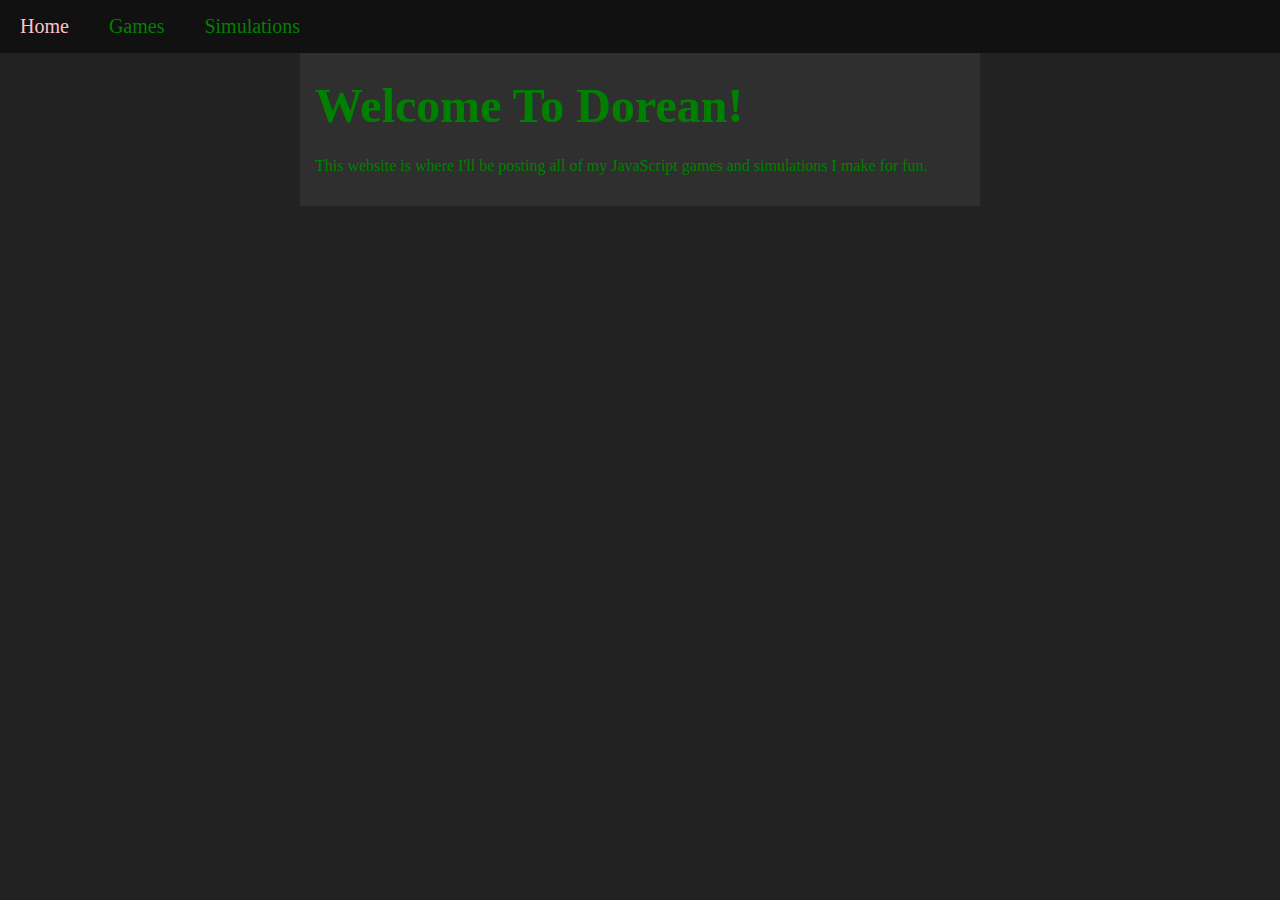
<file: index.html>
<!DOCTYPE html>
<html lang="en">
<head>
    <meta charset="UTF-8">
    <meta name="viewport" content="width=device-width, initial-scale=1.0">
    <link rel="stylesheet" href="/style/main.css">
    <title>Dorean</title>
</head>
<body>
    <header>
        <ul class="menu">
            <li>
                <a href="">Home</a>
            </li>
            <li>
                <a href="/games/">Games</a>
            </li>
            <li>
                <a href="/simulations/">Simulations</a>
            </li>
        </ul>
    </header>
    <main>
        <p class="pageTitle">Welcome To Dorean!</p>
        <p>This website is where I'll be posting all of my JavaScript games and simulations I make for fun.</p>
    </main>
</body>
</html>
</file>
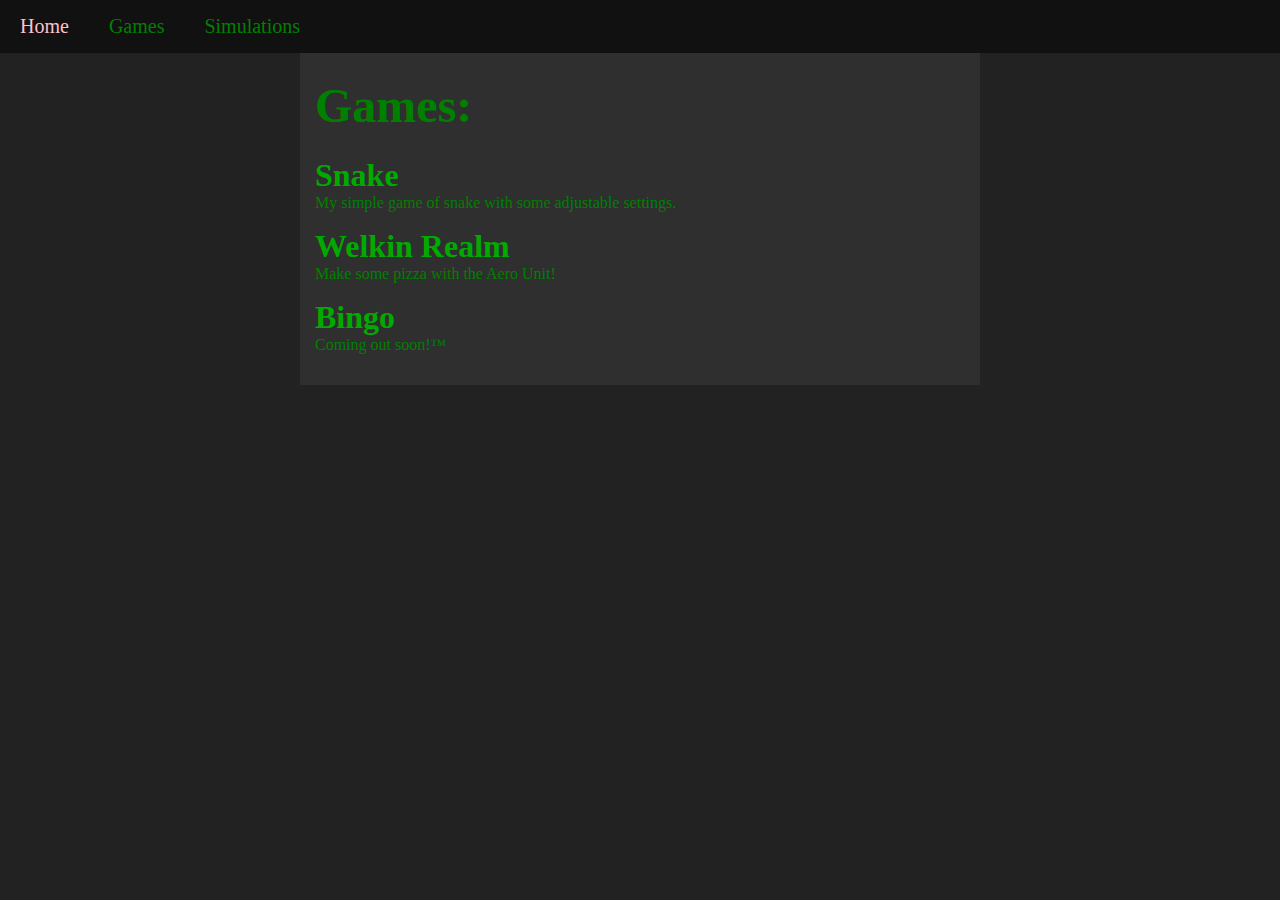
<file: games/index.html>
<!DOCTYPE html>
<html lang="en">
<head>
    <meta charset="UTF-8">
    <meta name="viewport" content="width=device-width, initial-scale=1.0">
    <link rel="stylesheet" href="/style/main.css">
    <title>Dorean Games</title>
</head>
<body>
    <header>
        <ul class="menu">
            <li>
                <a href="/">Home</a>
            </li>
            <li>
                <a href="">Games</a>
            </li>
            <li>
                <a href="/simulations/">Simulations</a>
            </li>
        </ul>
    </header>
    <main>
        <p class="pageTitle">Games:</p>
        <p><a href="snake/" class="swTitle">Snake</a><br><span>My simple game of snake with some adjustable settings.</span></p>
        <p><a href="welkin/" class="swTitle">Welkin Realm</a><br><span>Make some pizza with the Aero Unit!</span></p>
        <p><a href="" class="swTitle">Bingo</a><br><span>Coming out soon!&trade;</span></p>
    </main>
</body>
</html>
</file>
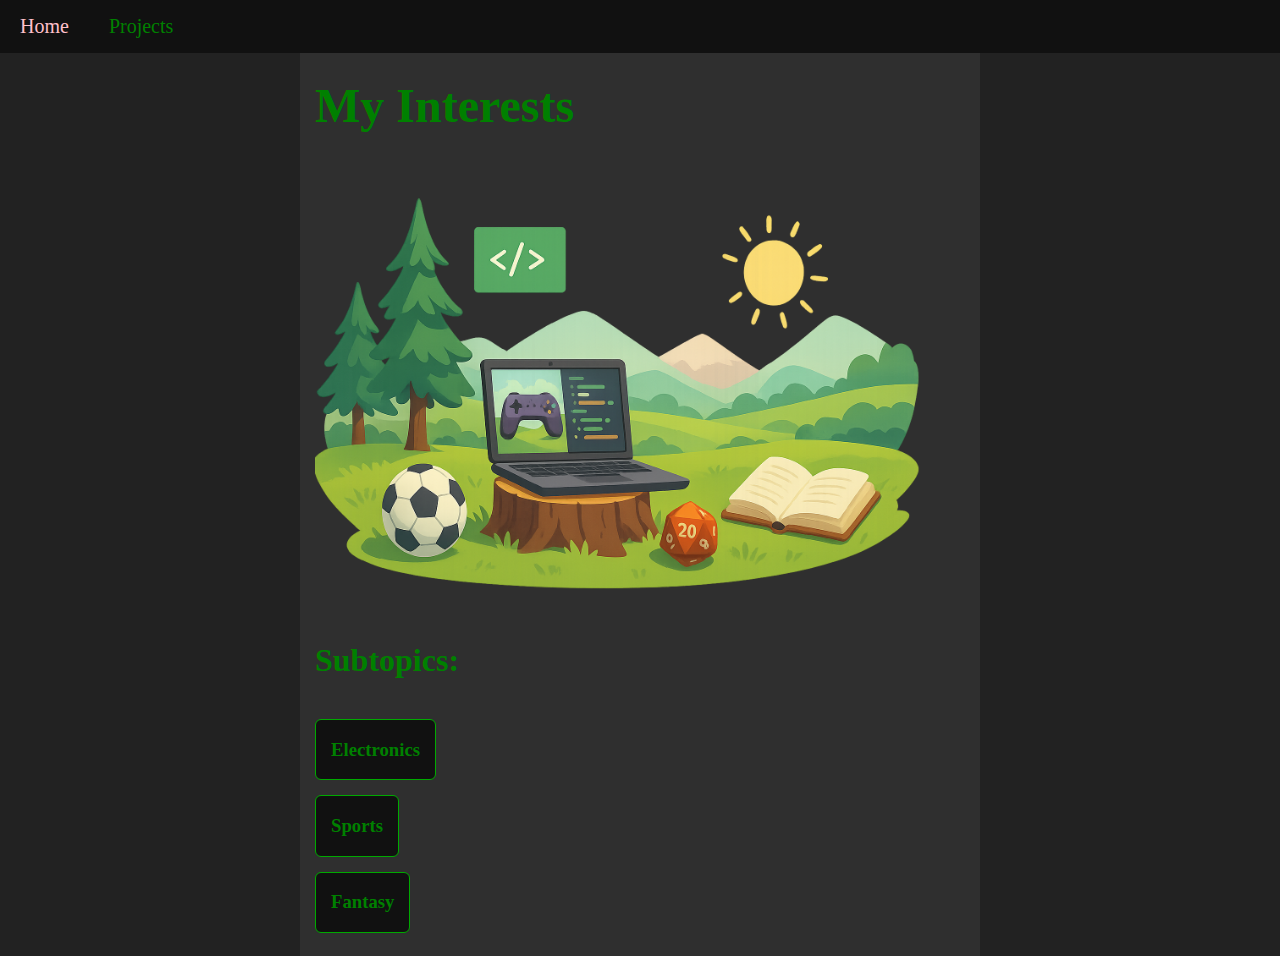
<file: presentation/index.html>
<!DOCTYPE html>
<html lang="en">
<head>
    <meta charset="UTF-8">
    <meta name="viewport" content="width=device-width, initial-scale=1.0">
    <link rel="stylesheet" href="/style/main.css">
    <link rel="stylesheet" href="style.css">
    <title>Secret Presentation</title>
</head>
<body>
    <header>
        <ul class="menu">
            <li>
                <a href="/">Home</a>
            </li>
            <li>
                <a href="/projects/">Projects</a>
            </li>
        </ul>
    </header>
    <main>
        <div id="app">
            <div id="topic-page" class="topic-page"></div>
        </div>

        <div id="detail-view" class="hidden">
            <button id="back-btn">Go Back</button>
            <div id="info-section"></div>
            <div id="detail-content"></div>
        </div>
    </main>
    <script src="main.js"></script>
</body>
</html>
</file>
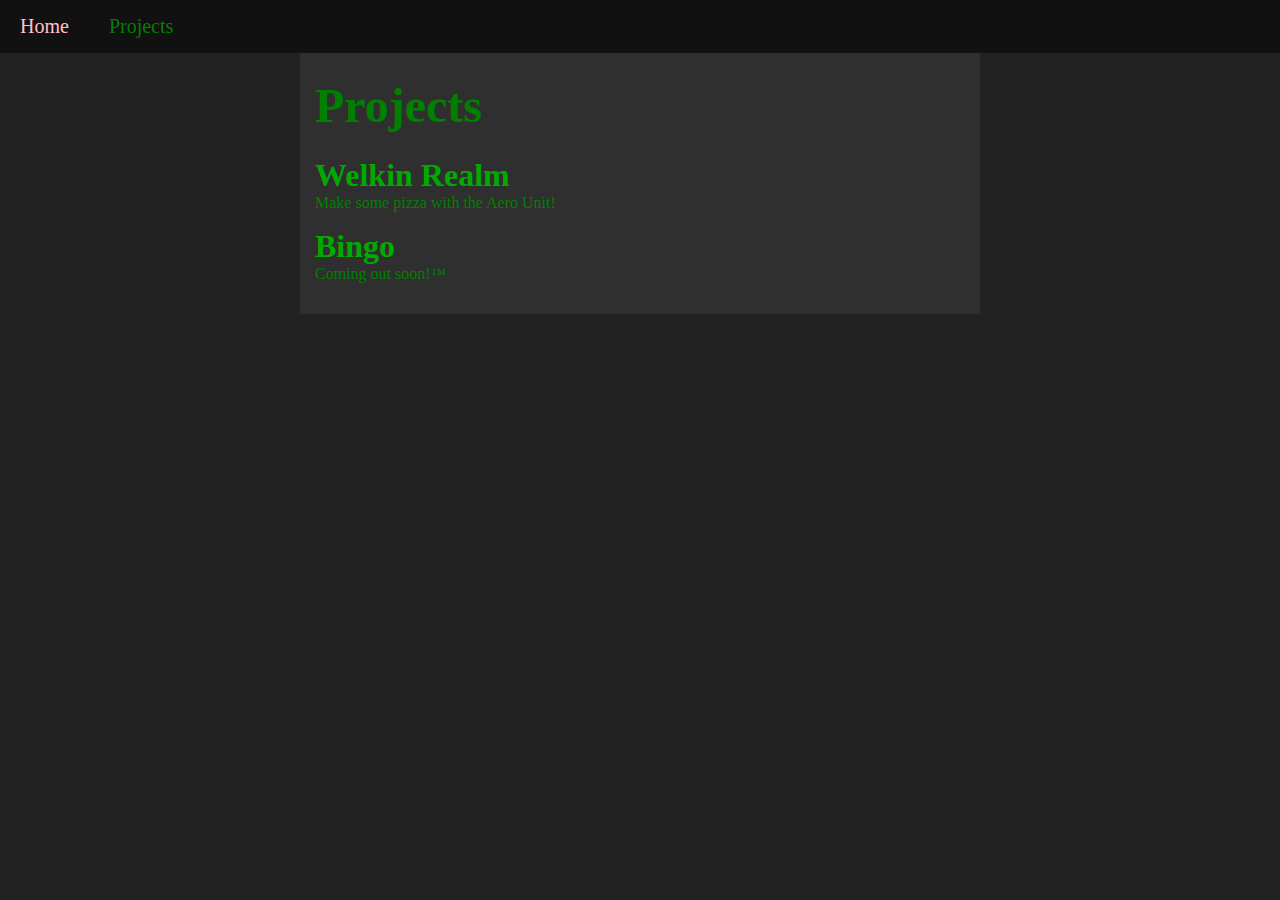
<file: projects/index.html>
<!DOCTYPE html>
<html lang="en">
<head>
    <meta charset="UTF-8">
    <meta name="viewport" content="width=device-width, initial-scale=1.0">
    <link rel="stylesheet" href="/style/main.css">
    <title>Dorean Projects</title>
</head>
<body>
    <header>
        <ul class="menu">
            <li>
                <a href="/">Home</a>
            </li>
            <li>
                <a href="">Projects</a>
            </li>
        </ul>
    </header>
    <main>
        <p class="pageTitle">Projects</p>
        <p><a href="welkin/" class="swTitle">Welkin Realm</a><br><span>Make some pizza with the Aero Unit!</span></p>
        <p><a href="" class="swTitle">Bingo</a><br><span>Coming out soon!&trade;</span></p>
    </main>
</body>
</html>
</file>
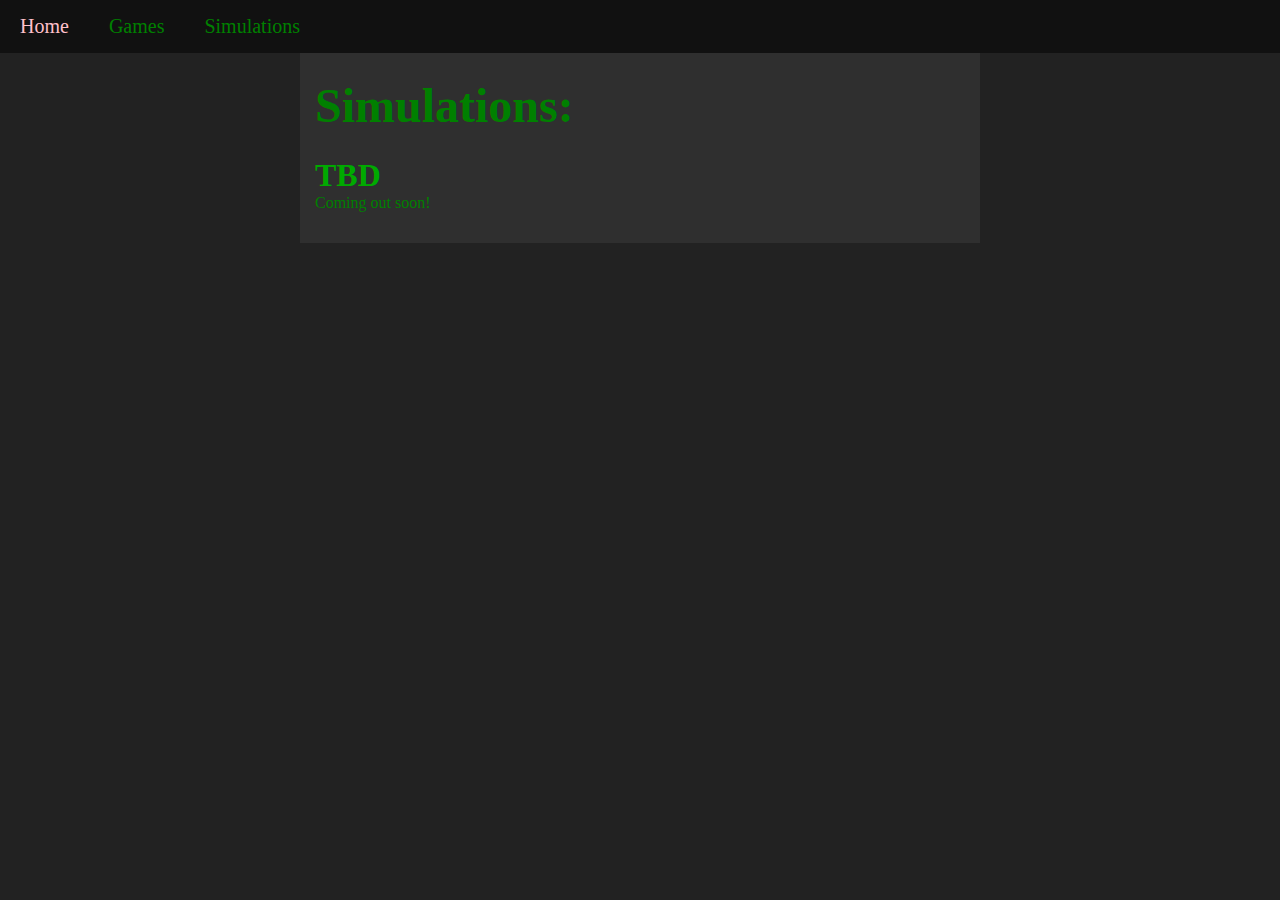
<file: simulations/index.html>
<!DOCTYPE html>
<html lang="en">
<head>
    <meta charset="UTF-8">
    <meta name="viewport" content="width=device-width, initial-scale=1.0">
    <link rel="stylesheet" href="/style/main.css">
    <title>Dorean Simulations</title>
</head>
<body>
    <header>
        <ul class="menu">
            <li>
                <a href="/">Home</a>
            </li>
            <li>
                <a href="/games/">Games</a>
            </li>
            <li>
                <a href="">Simulations</a>
            </li>
        </ul>
    </header>
    <main>
        <p class="pageTitle">Simulations:</p>
        <p><a href="" class="swTitle">TBD</a><br><span>Coming out soon!</span></p>
    </main>
</body>
</html>
</file>
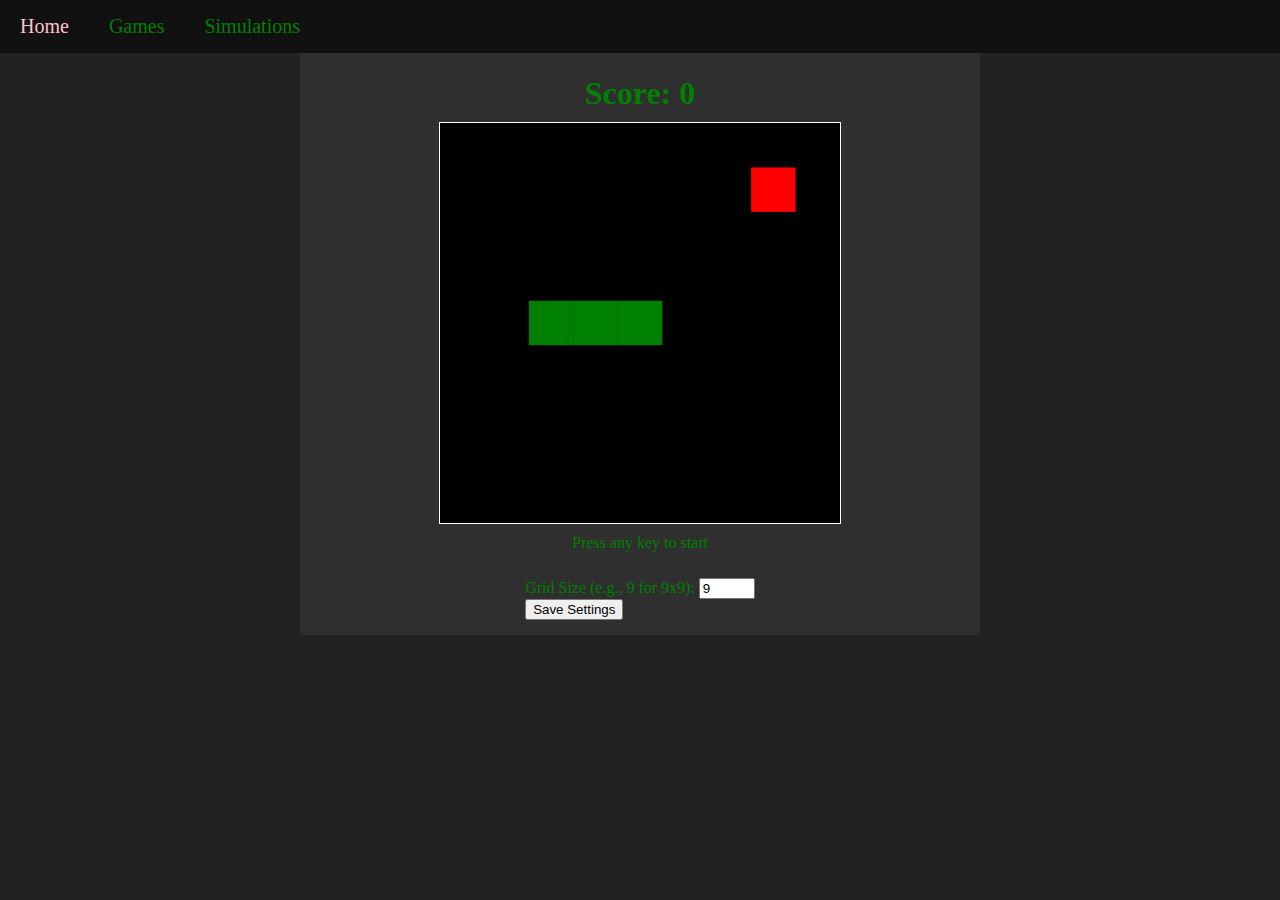
<file: games/snake/index.html>
<!DOCTYPE html>
<html lang="en">
<head>
    <meta charset="UTF-8">
    <meta name="viewport" content="width=device-width, initial-scale=1.0">
    <link rel="stylesheet" href="/style/main.css">
    <link rel="stylesheet" href="style.css">
    <title>Dorean Snake</title>
</head>
<body>
    <header>
        <ul class="menu">
            <li>
                <a href="/">Home</a>
            </li>
            <li>
                <a href="/games/">Games</a>
            </li>
            <li>
                <a href="/simulations/">Simulations</a>
            </li>
        </ul>
    </header>
    <main id="container">
        <h1 id="score">Score: 0</h1>
        <canvas id="gameCanvas" width="400" height="400"></canvas>
        <p id="message">Press any key to start</p>
        <div id="settings">
            <label for="gridSizeInput">Grid Size (e.g., 9 for 9x9): </label>
            <input type="number" id="gridSizeInput" value="9" min="5" max="50">
            <br>
            <button id="updateSettings">Save Settings</button>
        </div>
    </main>
    <script src="main.js"></script>
</body>
</html>
</file>
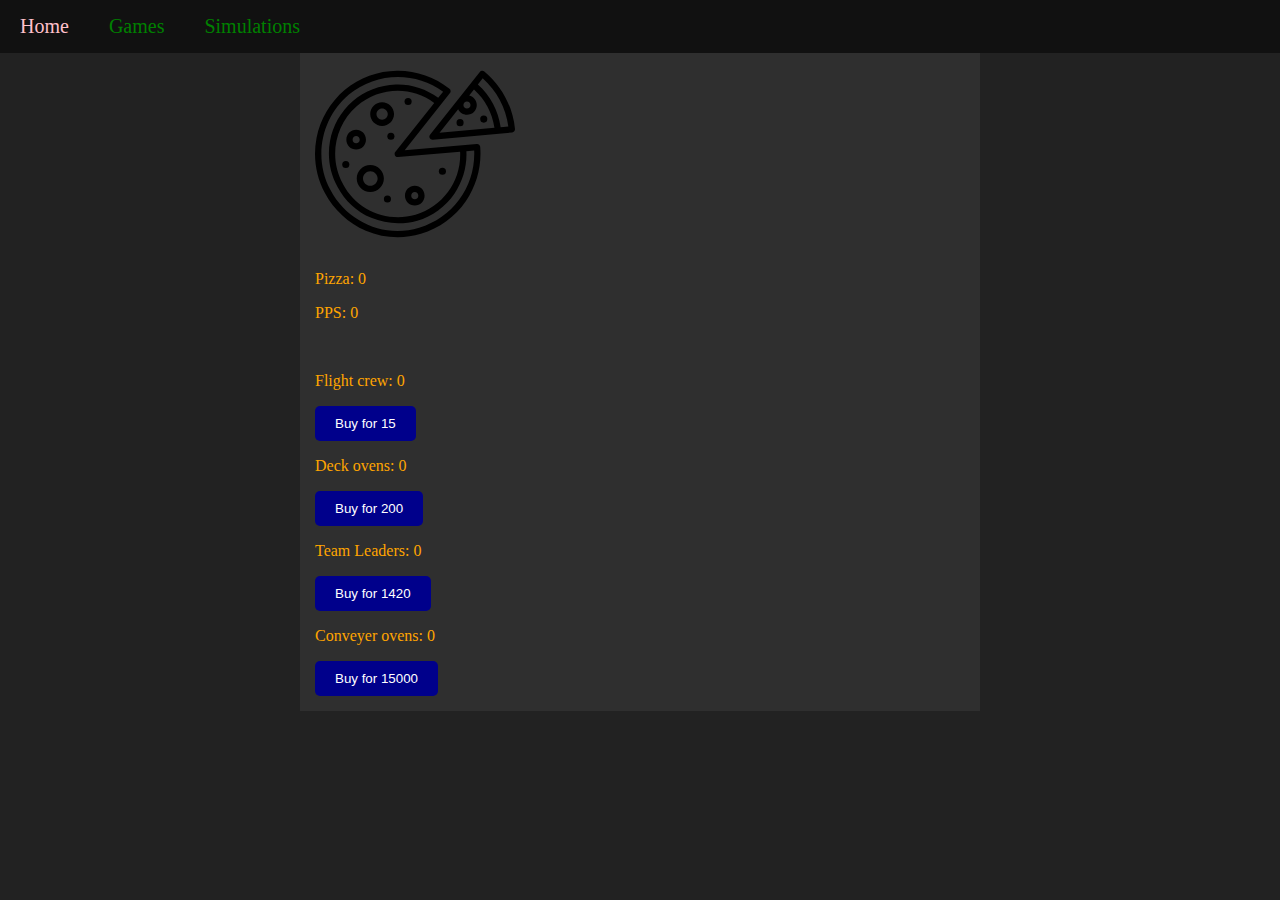
<file: games/welkin/index.html>
<!DOCTYPE html>
<html lang="en">
<head>
    <meta charset="UTF-8">
    <meta name="viewport" content="width=device-width, initial-scale=1.0">
    <link rel="stylesheet" href="/style/main.css">
    <link rel="stylesheet" href="style.css">
    <title>Welkin</title>
</head>
<body>
    <header>
        <ul class="menu">
            <li>
                <a href="/">Home</a>
            </li>
            <li>
                <a href="/games/">Games</a>
            </li>
            <li>
                <a href="/simulations/">Simulations</a>
            </li>
        </ul>
    </header>
    <main id="container">
        <img id="pizzaIMG" src="pizza.svg">
        <p id="pizza">Pizza: <span id="pizzaNum">0</span></p>
        <p id="pps">PPS: <span id="ppsNum">0</span></p>
        <br>
        <p id="crew">Flight crew: <span id="crewNum">0</span></p>
        <button id="crewButton">Buy for <span id="crewCost">100</span></button>
        <p id="deck">Deck ovens: <span id="deckNum">0</span></p>
        <button id="deckButton">Buy for <span id="deckCost">1000</span></button>
        <p id="lead">Team Leaders: <span id="leadNum">0</span></p>
        <button id="leadButton">Buy for <span id="leadCost">2500</span></button>
        <p id="con">Conveyer ovens: <span id="conNum">0</span></p>
        <button id="conButton">Buy for <span id="conCost">5000</span></button>
    </main>
    <script src="main.js"></script>
</body>
</html>
</file>
<file: style/main.css>
body {
    color: green;
    background-color: #222;
    padding: 0;
    margin: 0;
}
header {
    height: auto;
    background-color: #111;
    list-style-type: none;
}
main {
    background-color: #2f2f2f;
    width: 35%;
    min-width: 650px;
    height: auto;
    min-height: 100px;
    padding-top: 1px;
    padding-left: 15px;
    padding-right: 15px;
    padding-bottom: 15px;
    margin-left: auto;
    margin-right: auto;
}
a {
    color: #0a0;
    text-decoration: none;
}
a:hover {
    color: green;
}
.menu {
    list-style-type: none;
    margin: 0;
    padding: 0;
    overflow: hidden;
    font-size: 20px;
}
.menu>li {
    float: left;
}
.menu>li>a {
    text-decoration: none;
    display: block;
    text-align: center;
    padding: 15px 20px;
    color: green;
}
.menu>li>a:hover {
    color: pink;
    /*background-color: #222;*/
}
.pageTitle {
    font-size: 3em;
    font-weight: bolder;
    margin: 0.5em 0;
}
.swTitle {
    font-size: 2em;
    font-weight: bold;
    margin: 1em 0;
}
</file>
<file: presentation/style.css>
.sticky-note {
    border: 1px solid #0a0;
    background-color: #111;
    color: green;
    padding: 0 15px;
    margin: 7.5px 0;
    border-radius: 6px;
    cursor: pointer;
    transition: transform 0.2s ease;
}
.sticky-note:hover {
    transform: scale(1.03);
    background-color: #1b1b1b;
}
.subtopic-list {
    display: flex;
    flex-wrap: wrap;
    flex-direction: column;
    align-items: flex-start;
    /*gap: 1rem;*/
}
#detail-view {
    margin-top: 1rem;
}
.topic-image {
    max-width: 100%;
    height: auto;
    margin-top: 1em;
    border-radius: 4px;
}
#back-btn {
    margin: 0;
    background: none;
    color: #0a0;
    border: 1px solid #0a0;
    padding: 0.4rem 1rem;
    border-radius: 4px;
    cursor: pointer;
}
#back-btn:hover {
    background-color: #0a0;
    color: #000;
}
.hidden {
    display: none;
}
</file>
<file: games/snake/style.css>
#container {
    display: flex;
    flex-direction: column;
    align-items: center;
    justify-content: center;
    /*min-height: 100vh;*/
  }
  
  canvas {
    background-color: #000;
    border: 1px solid #fff;
    width: 90vw;
    max-width: 400px;
    height: 90vw;
    max-height: 400px;
  }
  
  #settings {
    margin-top: 10px;
  }
  
  #score {
    margin-bottom: 10px;
  }
  
  #message {
    margin-top: 10px;
  }
</file>
<file: games/welkin/style.css>
main {
    color: orange;
}
button {
    background-color: darkblue;
    color: white;
    padding: 10px 20px;
    border-radius: 5px;
    border: none;
    cursor: pointer;
}
button:hover {
    background-color: blue;
}
#pizzaIMG {
    cursor: pointer;
    display: block;
    width: 200px;
    height: auto;
}
</file>
